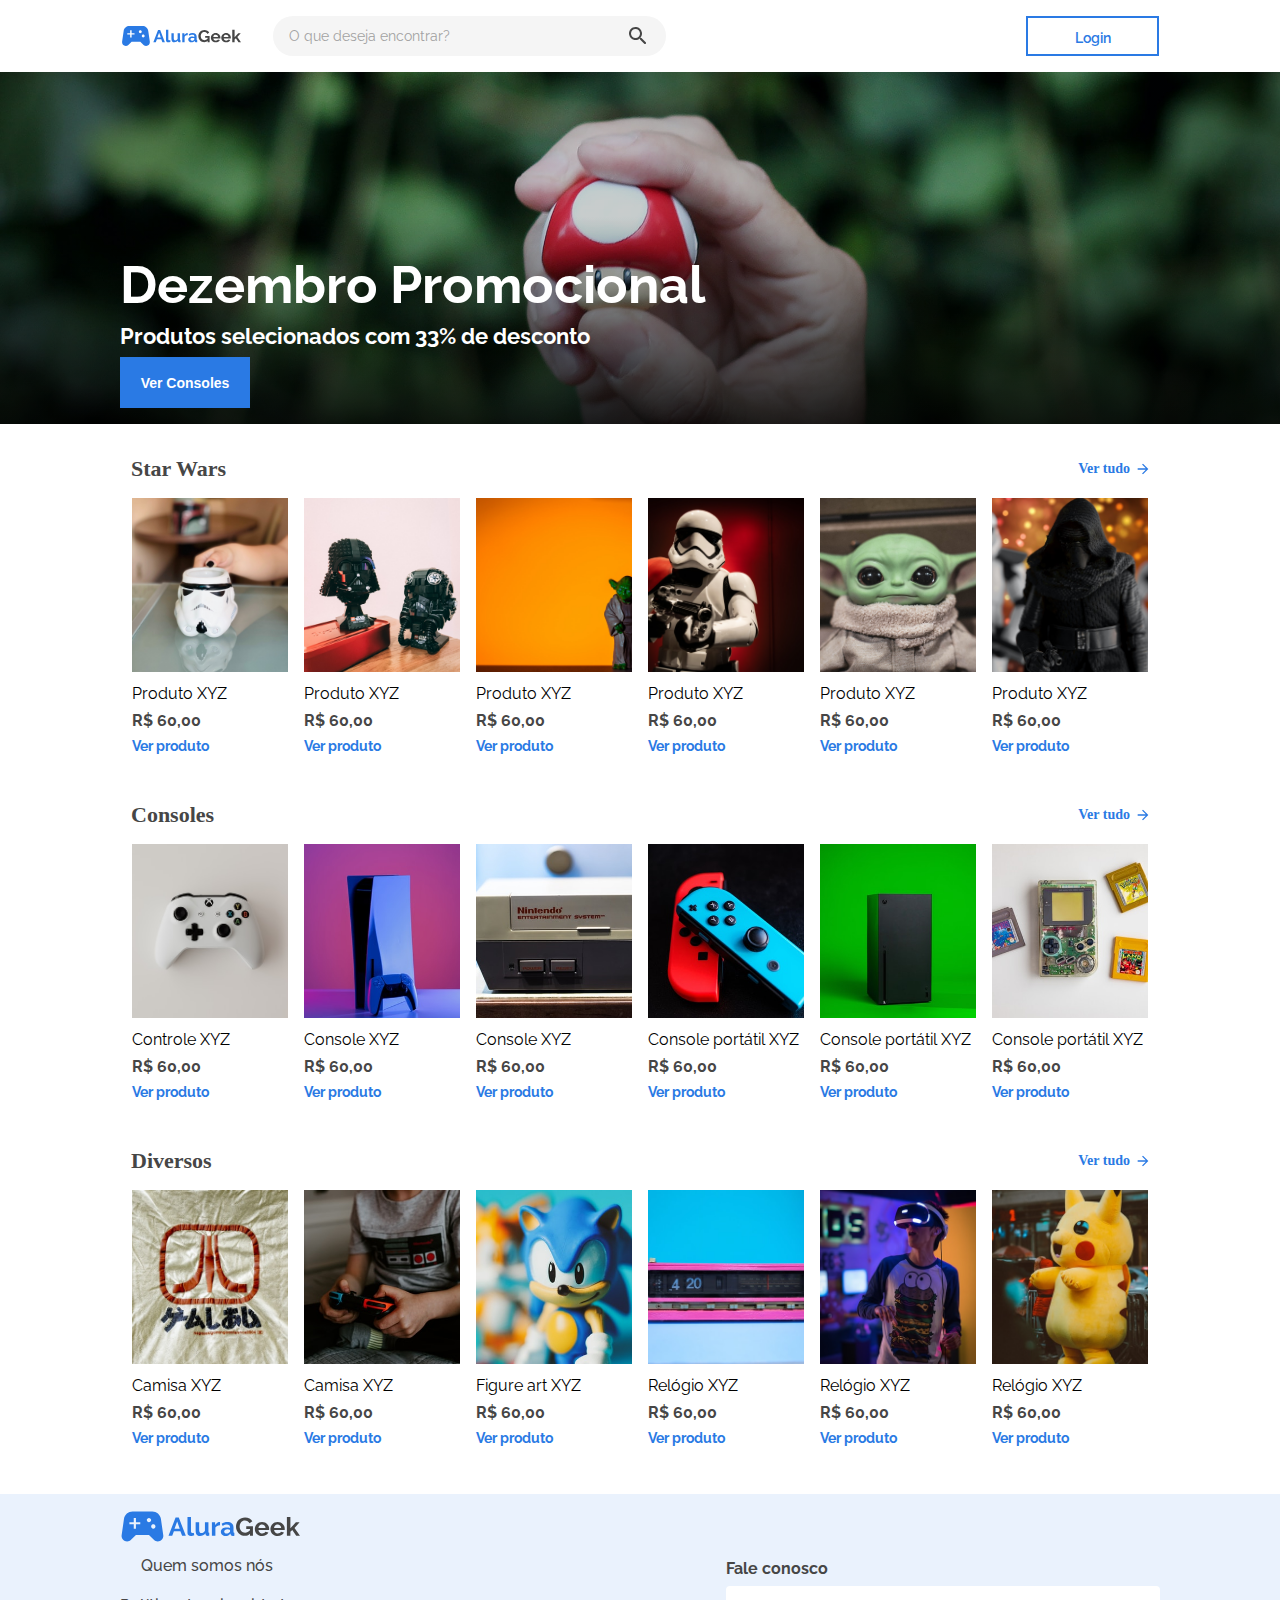
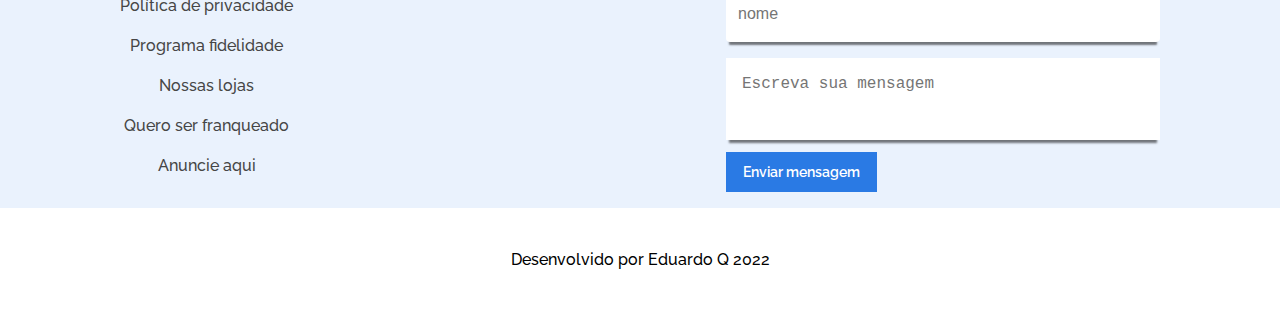
<file: index.html>
<!DOCTYPE html>
<html lang="pt-br">
<head>
    <meta charset="UTF-8">
    <meta http-equiv="X-UA-Compatible" content="IE=edge">
    <meta name="viewport" content="width=device-width, initial-scale=1.0">
     <!-- favicon  -->
     <link rel="shortcut icon" href="src/images/svgs/favicon.svg" type="image/x-icon">

    <!-- fonts google  -->
    <link rel="preconnect" href="https://fonts.googleapis.com">
    <link rel="preconnect" href="https://fonts.gstatic.com" crossorigin>
    <link href="https://fonts.googleapis.com/css2?family=Raleway:wght@400;500;600;700&display=swap" rel="stylesheet">

    <!-- styles css  -->
    <link rel="stylesheet" href="src/styles/header.css">
    <link rel="stylesheet" href="src/styles/products.css">
    <link rel="stylesheet" href="src/styles/footer.css">
    <title>Alura Geek</title>
</head>
<body>
    <header>
        <nav>
            <img class="logo" src="src/images/svgs/logo.svg" alt="logo">

            <div class="btn">
                <button class="button-login" onclick="window.location.href='login.html'">
                    Login
                </button>
            </div>

            <div class="search">
                 <input placeholder="O que deseja encontrar?" type="text"> 
                 <img class="search-ico" src="src/images/svgs/search.svg" alt="buscar">
            </div>
        </nav>
    </header>
    <section class="banner">
        <div class="banner-text">
            <span>Dezembro Promocional</span>
            <span>Produtos selecionados com 33% de desconto</span>
            <button class="button-banner">Ver Consoles</button>
        </div>
    </section>
    <main>
        <section class="products">
           
            <div class="title-section">
                <h2>Star Wars</h2>
                <div class="ver-mais">
                    <span>Ver tudo</span>
                    <svg width="12" height="12" viewBox="0 0 12 12" fill="none" xmlns="http://www.w3.org/2000/svg">
                        <path d="M0.666341 6.66665L8.77967 6.66665L5.05301 10.3933L5.99967 11.3333L11.333 5.99998L5.99968 0.666646L5.05968 1.60665L8.77968 5.33331L0.666341 5.33331L0.666341 6.66665Z" fill="#2A7AE4"/>
                    </svg>
                </div>
            </div>

            <div class="prod-wrapper">
                <div class="prod">
                    <div class="img-prod">
                        <img src="src/images/products/prod01.jpg" alt="produto">                  
                    </div>
                    <p>Produto XYZ</p>
                    <span>R$ 60,00</span>
                    <p>Ver produto</p>
                </div>
                <div class="prod">
                    <div class="img-prod">
                        <img src="src/images/products/prod02.jpg" alt="produto">
                    </div>
                    <p>Produto XYZ</p>
                    <span>R$ 60,00</span>
                    <p>Ver produto</p>
                </div>
                <div class="prod">
                    <div class="img-prod">
                        <img src="src/images/products/prod03.jpg" alt="produto">
                    </div>
                    <p>Produto XYZ</p>
                    <span>R$ 60,00</span>
                    <p>Ver produto</p>
                </div>
                <div class="prod">
                    <div class="img-prod">
                        <img src="src/images/products/prod04.jpg" alt="produto">
                    </div>
                    <p>Produto XYZ</p>
                    <span>R$ 60,00</span>
                    <p>Ver produto</p>
                </div>
                <div class="prod">
                    <div class="img-prod">
                        <img src="src/images/products/prod13.jpg" alt="produto">
                    </div>
                    <p>Produto XYZ</p>
                    <span>R$ 60,00</span>
                    <p>Ver produto</p>
                </div>
                <div class="prod">
                    <div class="img-prod">
                        <img src="src/images/products/prod14.jpg" alt="produto">
                    </div>
                    <p>Produto XYZ</p>
                    <span>R$ 60,00</span>
                    <p>Ver produto</p>
                </div>
            </div>   
        </section>

        <section class="products">
           
            <div class="title-section">
                <h2>Consoles</h2>
                <div class="ver-mais">
                    <span>Ver tudo</span>
                    <svg width="12" height="12" viewBox="0 0 12 12" fill="none" xmlns="http://www.w3.org/2000/svg">
                        <path d="M0.666341 6.66665L8.77967 6.66665L5.05301 10.3933L5.99967 11.3333L11.333 5.99998L5.99968 0.666646L5.05968 1.60665L8.77968 5.33331L0.666341 5.33331L0.666341 6.66665Z" fill="#2A7AE4"/>
                    </svg>
                </div>
            </div>

            <div class="prod-wrapper">
                <div class="prod">
                    <div class="img-prod">
                        <img src="src/images/products/prod05.jpg" alt="produto">
                    </div>
                    <p>Controle XYZ</p>
                    <span>R$ 60,00</span>
                    <p>Ver produto</p>
                </div>
                <div class="prod">
                    <div class="img-prod">
                        <img src="src/images/products/prod06.jpg" alt="produto">
                    </div>
                    <p>Console XYZ</p>
                    <span>R$ 60,00</span>
                    <p>Ver produto</p>
                </div>
                <div class="prod">
                    <div class="img-prod">
                        <img src="src/images/products/prod07.jpg" alt="produto">
                    </div>
                    <p>Console XYZ</p>
                    <span>R$ 60,00</span>
                    <p>Ver produto</p>
                </div>
                <div class="prod">
                    <div class="img-prod">
                        <img src="src/images/products/prod08.jpg" alt="produto">
                    </div>
                    <p>Console portátil XYZ</p>
                    <span>R$ 60,00</span>
                    <p>Ver produto</p>
                </div>
                <div class="prod">
                    <div class="img-prod">
                        <img src="src/images/products/prod15.jpg" alt="produto">
                    </div>
                    <p>Console portátil XYZ</p>
                    <span>R$ 60,00</span>
                    <p>Ver produto</p>
                </div>
                <div class="prod">
                    <div class="img-prod">
                        <img src="src/images/products/prod16.jpg" alt="produto">
                    </div>
                    <p>Console portátil XYZ</p>
                    <span>R$ 60,00</span>
                    <p>Ver produto</p>
                </div>
            </div>   
        </section>
        
        <section class="products">
           
            <div class="title-section">
                <h2>Diversos</h2>
                <div class="ver-mais">
                    <span>Ver tudo</span>
                    <svg width="12" height="12" viewBox="0 0 12 12" fill="none" xmlns="http://www.w3.org/2000/svg">
                        <path d="M0.666341 6.66665L8.77967 6.66665L5.05301 10.3933L5.99967 11.3333L11.333 5.99998L5.99968 0.666646L5.05968 1.60665L8.77968 5.33331L0.666341 5.33331L0.666341 6.66665Z" fill="#2A7AE4"/>
                    </svg>
                </div>
            </div>

            <div class="prod-wrapper">
                <div class="prod">
                    <div class="img-prod">
                        <img src="src/images/products/prod09.jpg" alt="produto">
                    </div>
                    <p>Camisa XYZ</p>
                    <span>R$ 60,00</span>
                    <p>Ver produto</p>
                </div>
                <div class="prod">
                    <div class="img-prod">
                        <img src="src/images/products/prod10.jpg" alt="produto">
                    </div>
                    <p>Camisa XYZ</p>
                    <span>R$ 60,00</span>
                    <p>Ver produto</p>
                </div>
                <div class="prod">
                    <div class="img-prod">
                        <img src="src/images/products/prod11.jpg" alt="produto">
                    </div>
                    <p>Figure art XYZ</p>
                    <span>R$ 60,00</span>
                    <p>Ver produto</p>
                </div>
                <div class="prod">
                    <div class="img-prod">
                        <img src="src/images/products/prod12.jpg" alt="produto">
                    </div>
                    <p>Relógio XYZ</p>
                    <span>R$ 60,00</span>
                    <p>Ver produto</p>
                </div>
                <div class="prod">
                    <div class="img-prod">
                        <img src="src/images/products/prod17.jpg" alt="produto">
                    </div>
                    <p>Relógio XYZ</p>
                    <span>R$ 60,00</span>
                    <p>Ver produto</p>
                </div>
                <div class="prod">
                    <div class="img-prod">
                        <img src="src/images/products/prod18.jpg" alt="produto">
                    </div>
                    <p>Relógio XYZ</p>
                    <span>R$ 60,00</span>
                    <p>Ver produto</p>
                </div>
            </div>   
        </section>
    </main>
    <footer>
        <div class="logo-footer-wrapper">
            <img class="footer-logo" src="src/images/svgs/logo.svg" alt="logo">
        </div>
        <div class="footer-wrapper">
            <ul class="footer-links">
                <a href="#">
                    <li>Quem somos nós</li>
                </a><a href="#">
                    <li>Política de privacidade</li>
                </a><a href="#">
                    <li>Programa fidelidade</li>
                </a><a href="#">
                    <li>Nossas lojas</li>
                </a><a href="#">
                    <li>Quero ser franqueado</li>
                </a><a href="#">
                    <li>Anuncie aqui</li>
                </a>
            </ul>
                <form class="footer-form">
                    <legend>Fale conosco</legend>
                    <input placeholder="nome" type="text">
                    <textarea placeholder="Escreva sua mensagem" name="msg" id="msg" cols="30" rows="10"></textarea>
                    <button>Enviar mensagem</button>
                </form>
        </div>


        <div class="footer-copy">
            <p>Desenvolvido por Eduardo Q 2022</p>
        </div>
    </footer>
</body>
</html>
</file>
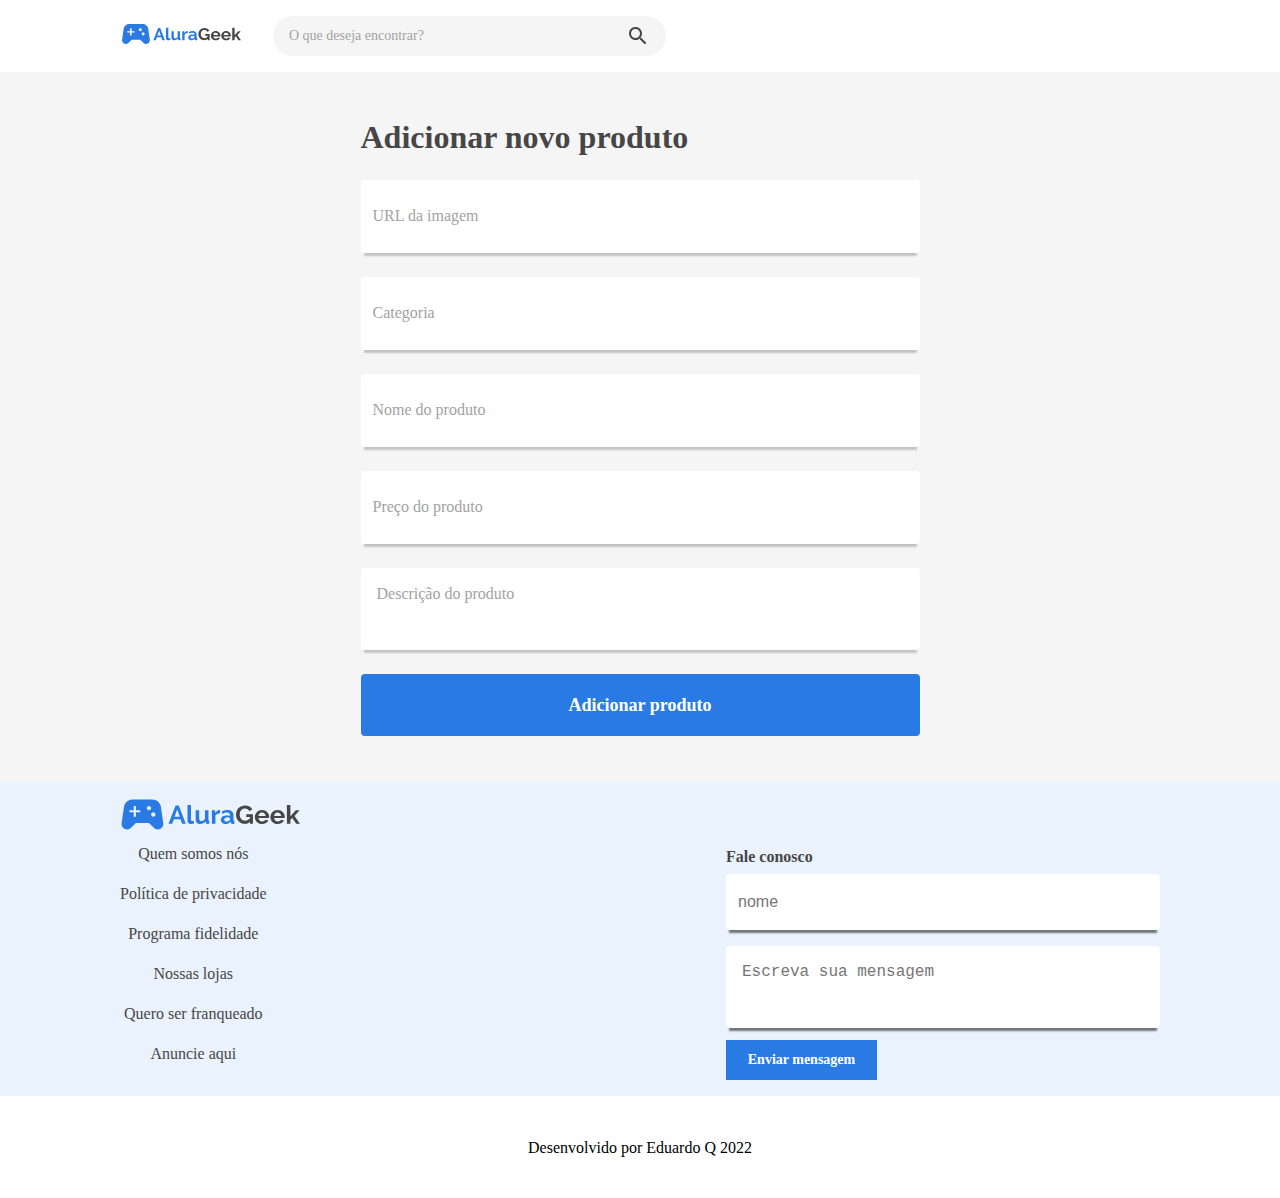
<file: addProd.html>
<!DOCTYPE html>
<html lang="pt-br">
<head>
    <meta charset="UTF-8">
    <meta http-equiv="X-UA-Compatible" content="IE=edge">
    <meta name="viewport" content="width=device-width, initial-scale=1.0">

    <!-- favicon  -->
    <link rel="shortcut icon" href="src/images/svgs/favicon.svg" type="image/x-icon">

     <!-- styles css  -->
     <link rel="stylesheet" href="src/styles/header.css">
     <link rel="stylesheet" href="src/styles/footer.css">
     <link rel="stylesheet" href="src/styles/addProd.css">

    <title>Adicionar Produto</title>
</head>
<body>
        <header>
            <nav>
                <a href="index.html"><img class="logo" src="src/images/svgs/logo.svg" alt="logo"></a>

                <div class="btn">
                    <button class="button-login" style="visibility: hidden;">
                        Login
                    </button>
                </div>

                <div class="search">
                    <input placeholder="O que deseja encontrar?" type="text"> 
                    <img class="search-ico" src="src/images/svgs/search.svg" alt="buscar">
                </div>
            </nav>
        </header>
        <main>
            <form class="addProd-form">
                <legend>Adicionar novo produto</legend>
                <input type="text" placeholder="URL da imagem">
                <input type="text" placeholder="Categoria">
                <input type="text" placeholder="Nome do produto">
                <input type="text" placeholder="Preço do produto">
                <textarea placeholder="Descrição do produto"></textarea>
                <button onclick="window.location.href = 'adm.html'">Adicionar produto</button>
            </form>
        </main>
        <footer style="margin-top: 0;">
            <div class="logo-footer-wrapper">
                <img class="footer-logo" src="src/images/svgs/logo.svg" alt="logo">
            </div>
            <div class="footer-wrapper">
                <ul class="footer-links">
                    <a href="#">
                        <li>Quem somos nós</li>
                    </a><a href="#">
                        <li>Política de privacidade</li>
                    </a><a href="#">
                        <li>Programa fidelidade</li>
                    </a><a href="#">
                        <li>Nossas lojas</li>
                    </a><a href="#">
                        <li>Quero ser franqueado</li>
                    </a><a href="#">
                        <li>Anuncie aqui</li>
                    </a>
                </ul>
                    <form class="footer-form">
                        <legend>Fale conosco</legend>
                        <input placeholder="nome" type="text">
                        <textarea placeholder="Escreva sua mensagem" name="msg" id="msg" cols="30" rows="10"></textarea>
                        <button>Enviar mensagem</button>
                    </form>
            </div>
    
    
            <div class="footer-copy">
                <p>Desenvolvido por Eduardo Q 2022</p>
            </div>
        </footer>
        <script>
            var form = document.querySelector('form ')
            form.addEventListener('submit', function(e){
                e.preventDefault()
            })
        </script>
</body>
</html>
</file>
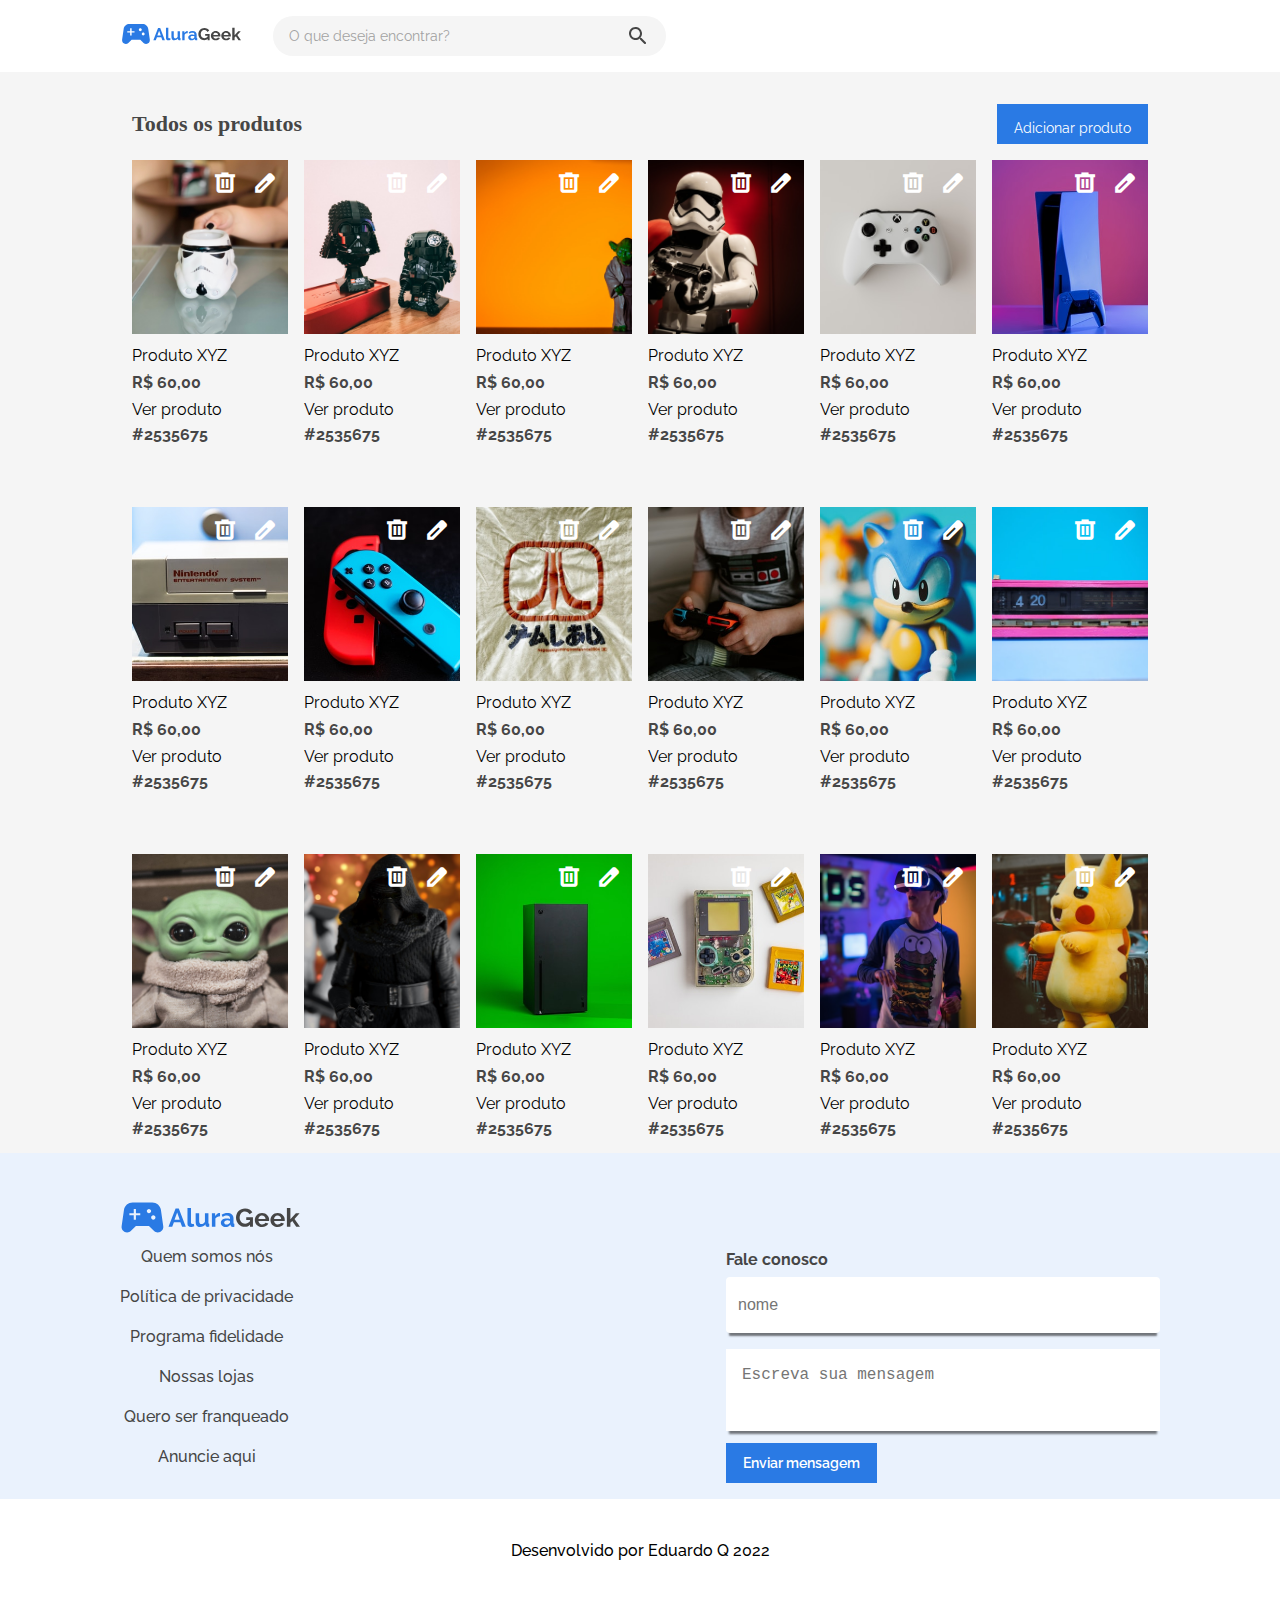
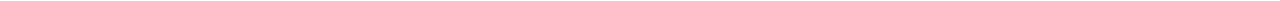
<file: adm.html>
<!DOCTYPE html>
<html lang="pt-br">
<head>
    <meta charset="UTF-8">
    <meta http-equiv="X-UA-Compatible" content="IE=edge">
    <meta name="viewport" content="width=device-width, initial-scale=1.0">
    
    <!-- favicon  -->
    <link rel="shortcut icon" href="src/images/svgs/favicon.svg" type="image/x-icon">
    
    <!-- icons google  -->
    <link rel="stylesheet" href="https://fonts.googleapis.com/css2?family=Material+Symbols+Outlined:opsz,wght,FILL,GRAD@48,400,1,0" />

    <!-- fonts google  -->
    <link rel="preconnect" href="https://fonts.googleapis.com">
    <link rel="preconnect" href="https://fonts.gstatic.com" crossorigin>
    <link href="https://fonts.googleapis.com/css2?family=Raleway:wght@400;500;600;700&display=swap" rel="stylesheet">

    <!-- styles css  -->
    <link rel="stylesheet" href="src/styles/header.css">
    <link rel="stylesheet" href="src/styles/iconsGoogle.css">
    <link rel="stylesheet" href="src/styles/adm.css">
    <link rel="stylesheet" href="src/styles/footer.css">
    <title>Adm e-commerce</title>
</head>
<body>
    <header>
        <nav>
            <a href="index.html"><img class="logo" src="src/images/svgs/logo.svg" alt="logo"></a>

            <div class="btn">
                <button class="button-login">
                    Login
                </button>
            </div>

            <div class="search">
                 <input placeholder="O que deseja encontrar?" type="text"> 
                 <img class="search-ico" src="src/images/svgs/search.svg" alt="buscar">
            </div>
        </nav>
    </header>
    <main class="adm">
        <section class="products">
           
            <div class="title-section">
                <h2>Todos os produtos</h2>
                <button onclick="window.location.href='addProd.html'">Adicionar produto</button>
            </div>

            <div class="prod-wrapper">
                <div class="prod">
                    <div class="img-prod">
                        <img src="src/images/products/prod01.jpg" alt="produto">  
                        <div class="icons-prod-wrapper">
                            <span class="material-symbols-outlined">delete</span>
                            <span class="material-symbols-outlined">edit</span>
                        </div>                
                    </div>
                    <p>Produto XYZ</p>
                    <span>R$ 60,00</span>
                    <p>Ver produto</p>
                    <span class="id-prod">#2535675</span>
                </div>
                <div class="prod">
                    <div class="img-prod">
                        <img src="src/images/products/prod02.jpg" alt="produto">  
                        <div class="icons-prod-wrapper">
                            <span class="material-symbols-outlined">delete</span>
                            <span class="material-symbols-outlined">edit</span>
                        </div>                
                    </div>
                    <p>Produto XYZ</p>
                    <span>R$ 60,00</span>
                    <p>Ver produto</p>
                    <span class="id-prod">#2535675</span>
                </div>
                <div class="prod">
                    <div class="img-prod">
                        <img src="src/images/products/prod03.jpg" alt="produto">  
                        <div class="icons-prod-wrapper">
                            <span class="material-symbols-outlined">delete</span>
                            <span class="material-symbols-outlined">edit</span>
                        </div>                
                    </div>
                    <p>Produto XYZ</p>
                    <span>R$ 60,00</span>
                    <p>Ver produto</p>
                    <span class="id-prod">#2535675</span>
                </div>
                <div class="prod">
                    <div class="img-prod">
                        <img src="src/images/products/prod04.jpg" alt="produto">  
                        <div class="icons-prod-wrapper">
                            <span class="material-symbols-outlined">delete</span>
                            <span class="material-symbols-outlined">edit</span>
                        </div>                
                    </div>
                    <p>Produto XYZ</p>
                    <span>R$ 60,00</span>
                    <p>Ver produto</p>
                    <span class="id-prod">#2535675</span>
                </div>
                <div class="prod">
                    <div class="img-prod">
                        <img src="src/images/products/prod05.jpg" alt="produto">  
                        <div class="icons-prod-wrapper">
                            <span class="material-symbols-outlined">delete</span>
                            <span class="material-symbols-outlined">edit</span>
                        </div>                
                    </div>
                    <p>Produto XYZ</p>
                    <span>R$ 60,00</span>
                    <p>Ver produto</p>
                    <span class="id-prod">#2535675</span>
                </div>
                <div class="prod">
                    <div class="img-prod">
                        <img src="src/images/products/prod06.jpg" alt="produto">  
                        <div class="icons-prod-wrapper">
                            <span class="material-symbols-outlined">delete</span>
                            <span class="material-symbols-outlined">edit</span>
                        </div>                
                    </div>
                    <p>Produto XYZ</p>
                    <span>R$ 60,00</span>
                    <p>Ver produto</p>
                    <span class="id-prod">#2535675</span>
                </div>
                <div class="prod">
                    <div class="img-prod">
                        <img src="src/images/products/prod07.jpg" alt="produto">  
                        <div class="icons-prod-wrapper">
                            <span class="material-symbols-outlined">delete</span>
                            <span class="material-symbols-outlined">edit</span>
                        </div>                
                    </div>
                    <p>Produto XYZ</p>
                    <span>R$ 60,00</span>
                    <p>Ver produto</p>
                    <span class="id-prod">#2535675</span>
                </div>
                <div class="prod">
                    <div class="img-prod">
                        <img src="src/images/products/prod08.jpg" alt="produto">  
                        <div class="icons-prod-wrapper">
                            <span class="material-symbols-outlined">delete</span>
                            <span class="material-symbols-outlined">edit</span>
                        </div>                
                    </div>
                    <p>Produto XYZ</p>
                    <span>R$ 60,00</span>
                    <p>Ver produto</p>
                    <span class="id-prod">#2535675</span>
                </div>
                <div class="prod">
                    <div class="img-prod">
                        <img src="src/images/products/prod09.jpg" alt="produto">  
                        <div class="icons-prod-wrapper">
                            <span class="material-symbols-outlined">delete</span>
                            <span class="material-symbols-outlined">edit</span>
                        </div>                
                    </div>
                    <p>Produto XYZ</p>
                    <span>R$ 60,00</span>
                    <p>Ver produto</p>
                    <span class="id-prod">#2535675</span>
                </div>
                <div class="prod">
                    <div class="img-prod">
                        <img src="src/images/products/prod10.jpg" alt="produto">  
                        <div class="icons-prod-wrapper">
                            <span class="material-symbols-outlined">delete</span>
                            <span class="material-symbols-outlined">edit</span>
                        </div>                
                    </div>
                    <p>Produto XYZ</p>
                    <span>R$ 60,00</span>
                    <p>Ver produto</p>
                    <span class="id-prod">#2535675</span>
                </div>
                <div class="prod">
                    <div class="img-prod">
                        <img src="src/images/products/prod11.jpg" alt="produto">  
                        <div class="icons-prod-wrapper">
                            <span class="material-symbols-outlined">delete</span>
                            <span class="material-symbols-outlined">edit</span>
                        </div>                
                    </div>
                    <p>Produto XYZ</p>
                    <span>R$ 60,00</span>
                    <p>Ver produto</p>
                    <span class="id-prod">#2535675</span>
                </div>
                <div class="prod">
                    <div class="img-prod">
                        <img src="src/images/products/prod12.jpg" alt="produto">  
                        <div class="icons-prod-wrapper">
                            <span class="material-symbols-outlined">delete</span>
                            <span class="material-symbols-outlined">edit</span>
                        </div>                
                    </div>
                    <p>Produto XYZ</p>
                    <span>R$ 60,00</span>
                    <p>Ver produto</p>
                    <span class="id-prod">#2535675</span>
                </div>
                <div class="prod">
                    <div class="img-prod">
                        <img src="src/images/products/prod13.jpg" alt="produto">  
                        <div class="icons-prod-wrapper">
                            <span class="material-symbols-outlined">delete</span>
                            <span class="material-symbols-outlined">edit</span>
                        </div>                
                    </div>
                    <p>Produto XYZ</p>
                    <span>R$ 60,00</span>
                    <p>Ver produto</p>
                    <span class="id-prod">#2535675</span>
                </div>
                <div class="prod">
                    <div class="img-prod">
                        <img src="src/images/products/prod14.jpg" alt="produto">  
                        <div class="icons-prod-wrapper">
                            <span class="material-symbols-outlined">delete</span>
                            <span class="material-symbols-outlined">edit</span>
                        </div>                
                    </div>
                    <p>Produto XYZ</p>
                    <span>R$ 60,00</span>
                    <p>Ver produto</p>
                    <span class="id-prod">#2535675</span>
                </div>
                <div class="prod">
                    <div class="img-prod">
                        <img src="src/images/products/prod15.jpg" alt="produto">  
                        <div class="icons-prod-wrapper">
                            <span class="material-symbols-outlined">delete</span>
                            <span class="material-symbols-outlined">edit</span>
                        </div>                
                    </div>
                    <p>Produto XYZ</p>
                    <span>R$ 60,00</span>
                    <p>Ver produto</p>
                    <span class="id-prod">#2535675</span>
                </div>
                <div class="prod">
                    <div class="img-prod">
                        <img src="src/images/products/prod16.jpg" alt="produto">  
                        <div class="icons-prod-wrapper">
                            <span class="material-symbols-outlined">delete</span>
                            <span class="material-symbols-outlined">edit</span>
                        </div>                
                    </div>
                    <p>Produto XYZ</p>
                    <span>R$ 60,00</span>
                    <p>Ver produto</p>
                    <span class="id-prod">#2535675</span>
                </div>
                <div class="prod">
                    <div class="img-prod">
                        <img src="src/images/products/prod17.jpg" alt="produto">  
                        <div class="icons-prod-wrapper">
                            <span class="material-symbols-outlined">delete</span>
                            <span class="material-symbols-outlined">edit</span>
                        </div>                
                    </div>
                    <p>Produto XYZ</p>
                    <span>R$ 60,00</span>
                    <p>Ver produto</p>
                    <span class="id-prod">#2535675</span>
                </div>
                <div class="prod">
                    <div class="img-prod">
                        <img src="src/images/products/prod18.jpg" alt="produto">  
                        <div class="icons-prod-wrapper">
                            <span class="material-symbols-outlined">delete</span>
                            <span class="material-symbols-outlined">edit</span>
                        </div>                
                    </div>
                    <p>Produto XYZ</p>
                    <span>R$ 60,00</span>
                    <p>Ver produto</p>
                    <span class="id-prod">#2535675</span>
                </div>

            </div>   
        </section>
    </main>
    <footer style="margin: 0;">
        <div class="logo-footer-wrapper"  style="padding-top: 2rem;">
            <img class="footer-logo" src="src/images/svgs/logo.svg" alt="logo">
        </div>
        <div class="footer-wrapper">
            <ul class="footer-links">
                <a href="#">
                    <li>Quem somos nós</li>
                </a><a href="#">
                    <li>Política de privacidade</li>
                </a><a href="#">
                    <li>Programa fidelidade</li>
                </a><a href="#">
                    <li>Nossas lojas</li>
                </a><a href="#">
                    <li>Quero ser franqueado</li>
                </a><a href="#">
                    <li>Anuncie aqui</li>
                </a>
            </ul>
                <form class="footer-form">
                    <legend>Fale conosco</legend>
                    <input placeholder="nome" type="text">
                    <textarea placeholder="Escreva sua mensagem" name="msg" id="msg" cols="30" rows="10"></textarea>
                    <button>Enviar mensagem</button>
                </form>
        </div>


        <div class="footer-copy">
            <p>Desenvolvido por Eduardo Q 2022</p>
        </div>
    </footer>
</body>
</html>
</file>
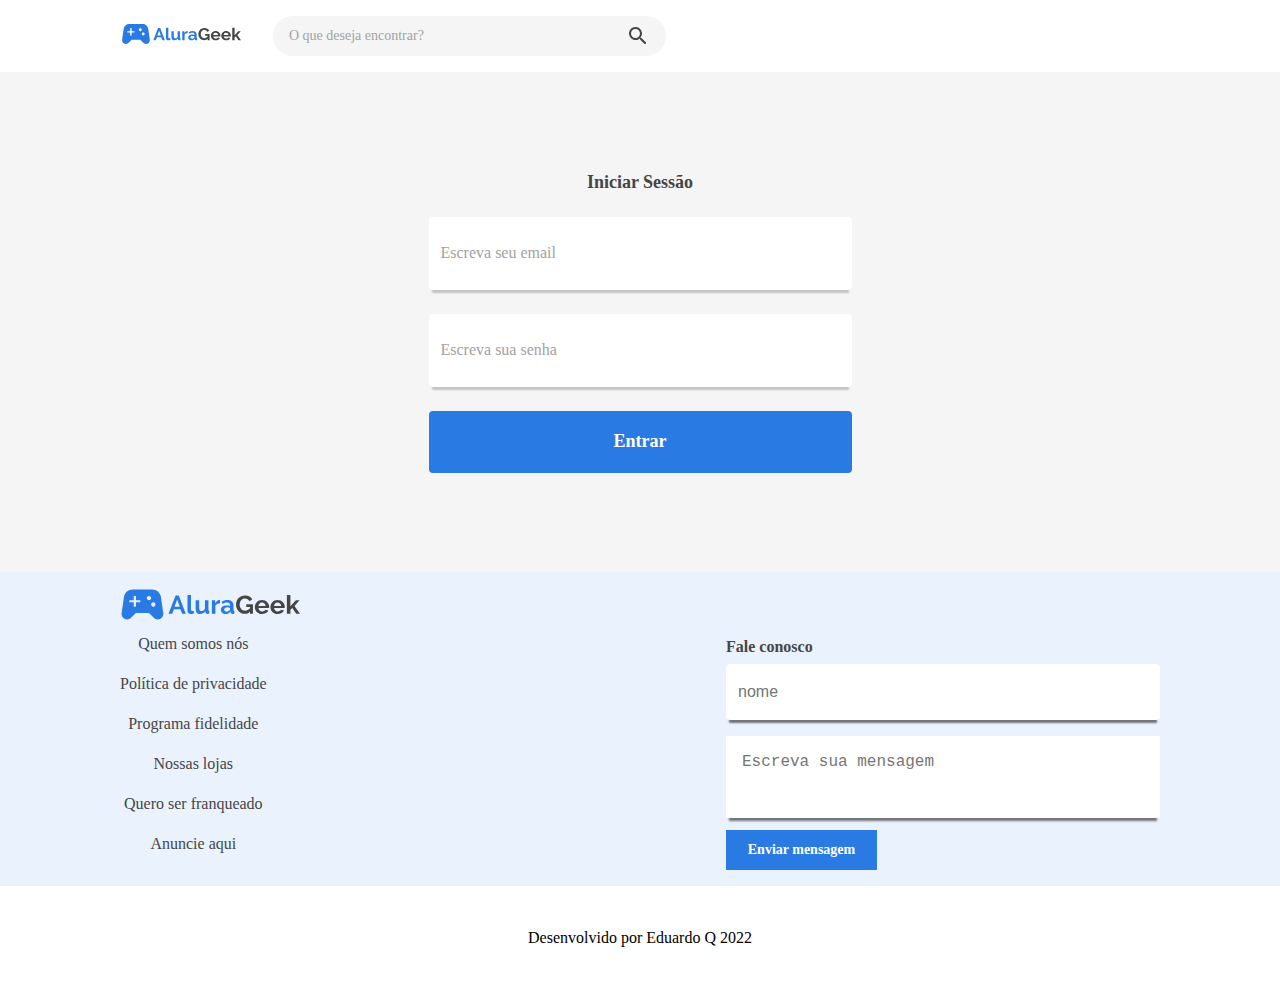
<file: login.html>
<!DOCTYPE html>
<html lang="pt-br">
<head>
    <meta charset="UTF-8">
    <meta http-equiv="X-UA-Compatible" content="IE=edge">
    <meta name="viewport" content="width=device-width, initial-scale=1.0">

    <!-- favicon  -->
    <link rel="shortcut icon" href="src/images/svgs/favicon.svg" type="image/x-icon">

     <!-- styles css  -->
     <link rel="stylesheet" href="src/styles/header.css">
     <link rel="stylesheet" href="src/styles/footer.css">
     <link rel="stylesheet" href="src/styles/login.css">

    <title>Login</title>
</head>
<body>
        <header>
            <nav>
                <a href="index.html"><img class="logo" src="src/images/svgs/logo.svg" alt="logo"></a>

                <div class="btn">
                    <button class="button-login" style="visibility: hidden;">
                        Login
                    </button>
                </div>

                <div class="search">
                    <input placeholder="O que deseja encontrar?" type="text"> 
                    <img class="search-ico" src="src/images/svgs/search.svg" alt="buscar">
                </div>
            </nav>
        </header>
        <main>
            <form class="login-form">
                <legend>Iniciar Sessão</legend>
                <input type="email" placeholder="Escreva seu email">
                <input type="password" placeholder="Escreva sua senha">
                <button onclick="window.location.href = 'adm.html'">Entrar</button>
            </form>
        </main>
        <footer style="margin-top: 0;">
            <div class="logo-footer-wrapper">
                <img class="footer-logo" src="src/images/svgs/logo.svg" alt="logo">
            </div>
            <div class="footer-wrapper">
                <ul class="footer-links">
                    <a href="#">
                        <li>Quem somos nós</li>
                    </a><a href="#">
                        <li>Política de privacidade</li>
                    </a><a href="#">
                        <li>Programa fidelidade</li>
                    </a><a href="#">
                        <li>Nossas lojas</li>
                    </a><a href="#">
                        <li>Quero ser franqueado</li>
                    </a><a href="#">
                        <li>Anuncie aqui</li>
                    </a>
                </ul>
                    <form class="footer-form">
                        <legend>Fale conosco</legend>
                        <input placeholder="nome" type="text">
                        <textarea placeholder="Escreva sua mensagem" name="msg" id="msg" cols="30" rows="10"></textarea>
                        <button>Enviar mensagem</button>
                    </form>
            </div>
    
    
            <div class="footer-copy">
                <p>Desenvolvido por Eduardo Q 2022</p>
            </div>
        </footer>
        <script>
            var form = document.querySelector('form ')
            form.addEventListener('submit', function(e){
                e.preventDefault()
            })
        </script>
</body>
</html>
</file>
<file: src/styles/header.css>
:root {
    --primary-color: #ffff;
    --secundary-color: #2A7AE4;
    --text-color: #464646;
}

*{
    padding: 0;
    margin: 0;
    box-sizing: border-box;
}
body{
    overflow-x: hidden;
}

header{
    width: 100%;
    height: 72px;
    
    display: flex;
    justify-content: center;
}

header > nav{
    width: 100%;
    max-width: 1070px;;
    height: 100%;

    display: flex;
    align-items: center;
    justify-content: space-between;
    gap: 32px;

    background-color: var(--primary-color);
    padding: 1rem;
}
.logo{
    width: 120px;
}

.search > input{
    display: none;
}

.button-login{
    width: 133px;
    height: 40px;

    padding: 0.75rem 1rem;
    border: 2px solid var(--secundary-color);
    background: transparent;

    font-family: 'Raleway', sans-serif;
    font-weight: 600;
    font-size: 0.875rem;
    color: var(--secundary-color);
}


/* banner  */

.banner{
    width: 100%;
    height: 192px;

    background: linear-gradient(0deg, rgba(0, 0, 0, 0.2), rgba(0, 0, 0, 0.2)), linear-gradient(180deg, rgba(0, 0, 0, 0) 41.15%, rgba(0, 0, 0, 0.8) 100%), url('../images/banner.jpg');

    background-size: cover;
    background-position: center center;
    
    display: flex;
    flex-direction: column;
    justify-content: end;
    align-items: center;

    padding: 1rem;
}
.banner-text{
    color: var(--primary-color);
    font-family: 'Raleway', sans-serif;

    display: flex;
    flex-direction: column;
    gap: 8px;
    width: 100%;
    max-width: 1040px;
}
.banner-text > span:nth-child(1){
    font-style: normal;
    font-weight: 700;
    font-size: 1.375rem;
    line-height: 26px;
}
.banner-text > span:nth-child(2){
    font-style: normal;
    font-weight: 600;
    font-size: 0.875rem;
    line-height: 16px;
}
.button-banner{
    width: 119px;
    height: 40px;

    background-color: var(--secundary-color);
    border: none;
    
    color: var(--primary-color);
    font-style: normal;
    font-weight: 600;
    font-size: 0.875rem;
    line-height: 16px;
}

button:hover{
    transition: 0.1s ease-in;
    transform: scale(1.05);
}
button:active{
    transition: 0.1s ease-in;
    transform: scale(0.95);
}


@media (min-width: 720px){
    .banner{
        height: 352px;
    }
    .banner-text > span:nth-child(1){
        font-style: normal;
        font-weight: 700;
        font-size: 3.25rem;
        line-height: 61px;
    }
    .banner-text > span:nth-child(2){
        font-style: normal;
        font-weight: 700;
        font-size: 22px;
        line-height: 26px;
    }

    .search > input{
        display: block;
    }

    .search{
        width: 393px;
        height: 40px;

        position: relative;
        order: 2;
    }
    .search input{
        width: 100%;
        height: 100%;
        padding: 8px 16px;

        background: #F5F5F5;
        border-radius: 20px;
        border: none;
        outline: none;


        font-family: 'Raleway';
        font-style: normal;
        font-weight: 400;
        font-size: 14px;
        line-height: 16px;
        color: var(--text-color);
    }
    .search input::placeholder{
        font-family: 'Raleway';
        font-style: normal;
        font-weight: 400;
        font-size: 14px;
        line-height: 16px;
        color: #A2A2A2;
    }
    .search-ico{
        position: absolute;
        top: 11px;
        right: 19px;
    }
    .btn{
        order: 3;
        display: flex;
        justify-content: end;
        flex-grow: 2;
    }
    .button-banner{
        width: 130px;
        height: 51px;
    }
}
</file>
<file: src/styles/products.css>
section.products{
    padding: 1rem;
}

/* titulo section produtos  */
.ver-mais{
    display: flex;
    align-items: center;
    gap: 7px;

    font-style: normal;
    font-weight: 700;
    font-size: 14px;
    line-height: 16px;
    color: var(--secundary-color);
}
.title-section > h2{
    font-style: normal;
    font-weight: 700;
    font-size: 22px;
    line-height: 26px;
    color: var(--text-color);
}
.title-section{
    display: flex;
    justify-content: space-between;
    align-items: center;
    padding: 1rem 0;
    max-width: 324px;
    margin: auto;
}

.prod-wrapper{
    display: grid;
    justify-items: center;

    width: fit-content;
    max-width: 1040px;
    margin: auto;

    grid-template-columns: auto auto;
    grid-template-rows: auto;
    gap: 1rem;
}
.prod-wrapper div.prod:nth-last-child(-n+2){
    display: none;
}



/* card produtos  */
.prod{
    width: 156px;
    
    font-family: 'Raleway', sans-serif;

    display: flex;
    flex-direction: column;
    justify-content: center;
    gap: 8px; 
}
.prod span{
    font-style: normal;
    font-weight: 700;
    font-size: 1rem;
    color: var(--text-color);
}
.prod  p:first-child{
    font-style: normal;
    font-weight: 500;
    font-size: 14px;
    line-height: 16px; 
    color: var(--text-color); 
}
.prod  p:last-child{
    font-style: normal;
    font-weight: 700;
    font-size: 14px;
    line-height: 16px;
    color: var(--secundary-color); 
}
.img-prod img{
    width: 156px;
    height: 174px;
    object-fit: cover;
}



@media (min-width: 530px){
    .prod-wrapper{
        grid-template-columns: auto auto auto;
    }
    .prod-wrapper div.prod:nth-last-child(-n+2){
        display: flex;
    }
    .title-section{
        max-width: 500px;
    }
}
@media (min-width: 720px){
    .prod-wrapper{
        grid-template-columns: auto auto auto auto;
    }
    .prod-wrapper div.prod:nth-last-child(-n+2){
        display: none;
    }
    .title-section{
        max-width: 680px;
    }
}
@media (min-width: 900px){
    .prod-wrapper{
        grid-template-columns: auto auto auto auto auto;
    }
    .prod-wrapper div.prod:nth-last-child(-n+1){
        display: flex;
    }
    .title-section{
        max-width: 845px;
    }
}
@media (min-width: 1080px){
    .prod-wrapper{
        grid-template-columns: auto auto auto auto auto auto;
    }
    .prod-wrapper div.prod:nth-last-child(-n+2){
        display: flex;
    }
    .title-section{
        max-width: 1018px;
    }
}
</file>
<file: src/styles/footer.css>
footer{
    display: flex;
    flex-direction: column;
    align-items: center;

    background: #EAF2FD;
    padding: 1rem 1rem 0 1rem;
    margin-top: 32px;
}

/* footer links  */
.footer-logo{
    width: 180px;
    margin-bottom: 32px;
}
.logo-footer-wrapper{
    width: 100%;
    display: flex;
    justify-content: center;
}
footer  ul{
    list-style: none;
}
footer  ul a{
    color: var(--text-color);
    text-decoration: none;
    font-family: 'Raleway';
    font-style: normal;
    font-weight: 500;
    font-size: 16px;
    line-height: 19px;
    text-align: center;
}
footer  ul a li{
    margin-bottom: 16px;
}
.footer-wrapper{
    max-width: 1040px;
}
.logo-footer-wrapper{
    max-width: 1040px;
}
/* formulario  */
.footer-form{
    padding: 1rem 0;
}
.footer-form legend{
    font-family: 'Raleway';
    font-style: normal;
    font-weight: 700;
    font-size: 16px;
    line-height: 19px;
    color: var(--text-color);

    margin-bottom: 8px;
}
.footer-form input{
    width: 100%;
    height: 56px;
    border: none;
    border-radius: 4px;

    padding: 8px 12px;
    margin-bottom: 1rem;

    -webkit-box-shadow: 0px 6px 2px -3px rgba(0, 0, 0, 0.518);
    -moz-box-shadow: 0px 6px 2px -3px rgba(0,0,0,0.518);
    box-shadow: 0px 6px 2px -3px rgba(0,0,0,0.518);
}
.footer-form input::placeholder{
    font-weight: 400;
    font-size: 16px;
    line-height: 20px;
}
.footer-form textarea{
    width: 100%;
    height: 82px;
    resize: none;

    border: none;
    padding: 16px;

    -webkit-box-shadow: 0px 6px 2px -3px rgba(0, 0, 0, 0.518);
    -moz-box-shadow: 0px 6px 2px -3px rgba(0,0,0,0.518);
    box-shadow: 0px 6px 2px -3px rgba(0,0,0,0.518);
}

.footer-form textarea::placeholder{
    font-weight: 400;
    font-size: 16px;
    line-height: 20px;
}
.footer-form button{
    width: 151px;
    height: 40px;

    background: var(--secundary-color);
    color: var(--primary-color);
    border: none;
    padding: 12px 1rem;

    font-family: 'Raleway';
    font-style: normal;
    font-weight: 600;
    font-size: 14px;
    line-height: 16px;

    margin-top: 8px;
}


/* footer copy info  */
.footer-copy{
    width: 100vw;
    height: 102px;

    display: flex;
    align-items: center;
    justify-content: center;

    background-color: var(--primary-color);
    padding: 1rem;

    text-align: center;
    font-family: 'Raleway';
    font-style: normal;
    font-weight: 500;
    font-size: 16px;
    line-height: 19px;
    text-align: center;
}

@media (min-width: 720px){
    
    .logo-footer-wrapper{
        width: 100%;
        display: flex;
        justify-content: flex-start;
    }
    .footer-logo{
        margin: 0;
    }
    .footer-form{
        width: 434px;
    }
    .footer-wrapper{
        width: 100%;
        display: flex;
        justify-content: space-between;
        align-items: center;
    }
    footer  ul a li{
        margin-bottom: 21px;
    }
}
</file>
<file: src/styles/addProd.css>
main{
    height: 100%;
    min-height: 400px;
    background-color: #F5F5F5;

    display: flex;
    align-items: center;
    justify-content: center;
    padding: 30px 0;
}

.addProd-form{
    width: 100%;
    padding: 1rem;

    display: flex;
    flex-direction: column;
    align-items: center;
    gap: 24px;
}
.addProd-form input, textarea{
    width: 100%;
    max-width: 559px;
    height: 73px;
    border: none;
    outline: none;

    padding: 1rem 12px;
    border-radius: 4px;

    -webkit-box-shadow: 0px 6px 2px -3px rgba(0, 0, 0, 0.202);
    -moz-box-shadow: 0px 6px 2px -3px rgba(0,0,0,0.202);
    box-shadow: 0px 6px 2px -3px rgba(0, 0, 0, 0.202);
}
.addProd-form input::placeholder{
    font-family: 'Raleway';
    font-style: normal;
    font-weight: 400;
    font-size: 16px;
    line-height: 20px;

    color: #A2A2A2;
}
.addProd-form legend{
    font-family: 'Raleway';
    font-style: normal;
    font-weight: 700;
    font-size: 32px;
    line-height: 38px;

    color: var(--text-color);

    text-align: left;
    width: 100%;
    max-width: 559px;
}
.addProd-form button{
    width: 100%;
    max-width: 559px;
    height: 62px;

    border: none;
    border-radius: 4px;

    background-color: var(--secundary-color);
    color: var(--primary-color);

    font-family: 'Raleway';
    font-style: normal;
    font-weight: 600;
    font-size: 18px;
    line-height: 21px;

}

.addProd-form textarea{
    resize: none;
    height: 82px;
    outline: none;
    border: none;
    padding: 1rem;
}
.addProd-form textarea::placeholder{
    font-family: 'Raleway';
    font-style: normal;
    font-weight: 400;
    font-size: 16px;
    line-height: 20px;

    color: #A2A2A2;
}
</file>
<file: src/styles/iconsGoogle.css>
.material-symbols-outlined {
  font-variation-settings:
  'FILL' 1,
  'wght' 400,
  'GRAD' 0,
  'opsz' 48,
}
.prod span.material-symbols-outlined{
    color: #ffff;
    font-size: 1.5rem;
}
</file>
<file: src/styles/adm.css>
main > section{
    padding: 1rem;
}
main{
    background-color: #F5F5F5;;
}


/* titulo section produtos  */
.title-section > button{
    padding: 16px;
    gap: 10px;

    width: 164px;
    height: 51px;
    background: var(--secundary-color);
    border: none;
    color: var(--primary-color);
    font-family: 'Raleway';
    font-style: normal;
    font-weight: 400;
    font-size: 1rem;

}
.title-section > h2{
    font-style: normal;
    font-weight: 700;
    font-size: 22px;
    line-height: 26px;
    color: var(--text-color);
}
.title-section{
    display: flex;
    flex-direction: column;
    align-items: flex-start;
    gap: 1rem;

    padding: 1rem 0;
    max-width: 330px;
    margin: auto;
}

.prod-wrapper{
    display: grid;
    justify-items: center;

    width: fit-content;
    max-width: 1040px;
    margin: auto;

    grid-template-columns: auto auto ;
    grid-template-rows: auto;
    gap: 1rem;
    grid-row-gap: 4rem;
}





/* card produtos  */
.prod{
    width: 156px;
    
    font-family: 'Raleway', sans-serif;

    display: flex;
    flex-direction: column;
    justify-content: center;
    gap: 8px; 
}
.prod span{
    font-style: normal;
    font-weight: 700;
    font-size: 1rem;
    color: var(--text-color);
}
.id-prod{
    font-family: 'Raleway';
    font-style: normal;
    font-weight: 500;
    font-size: 14px;
    line-height: 16px;
    color: var(--text-color);
}
.prod  p:first-child{
    font-style: normal;
    font-weight: 500;
    font-size: 14px;
    line-height: 16px; 
    color: var(--text-color); 
}
.prod  p:last-child{
    font-style: normal;
    font-weight: 700;
    font-size: 14px;
    line-height: 16px;
    color: var(--secundary-color); 
}
.img-prod img{
    width: 156px;
    height: 174px;
    object-fit: cover;
}




/* icons adm styles  */
.img-prod{
    position: relative;
}
.icons-prod-wrapper{
    display: flex;
    gap: 1rem;
    width: fit-content;

    position: absolute;
    top: 11px;
    right: 11px;
}
main.adm  .icons-prod-wrapper{
    display: flex;
}
main .icons-prod-wrapper{
    display: none;
}
.button-login{
    display: none;
}




@media (min-width: 520px){
    .prod-wrapper{
        grid-template-columns: auto auto auto;
    }
    .title-section{
        max-width: 500px;
    }
    .title-section > button{
        width: 151px;
        height: 40px;
        font-size: 14px;
    }
}

@media (min-width: 720px){
    .prod-wrapper{
        grid-template-columns: auto auto auto auto;
    }
    .title-section > button{
        width: 151px;
        height: 40px;
        font-size: 14px;
    }
    .title-section{
        display: flex;
        flex-direction: row;
        justify-content: space-between;
        align-items: center;
        padding: 1rem 1rem;
        max-width: 700px;
        margin: auto;
    }
}
@media (min-width: 900px){
    .prod-wrapper{
        grid-template-columns: auto auto auto auto auto;
    }
    .title-section{
        max-width: 876px;
    }
}
@media (min-width: 1080px){
    .prod-wrapper{
        grid-template-columns: auto auto auto auto auto auto;
    }
    .title-section{
        max-width: 1048px;
    }
}
</file>
<file: src/styles/login.css>
main{
    height: 50vh;
    min-height: 500px;
    background-color: #F5F5F5;

    display: flex;
    align-items: center;
    justify-content: center;
}

.login-form{
    width: 100%;
    padding: 1rem;

    display: flex;
    flex-direction: column;
    align-items: center;
    gap: 24px;
}
.login-form input{
    width: 100%;
    max-width: 423px;
    height: 73px;
    border: none;
    outline: none;

    padding: 1rem 12px;
    border-radius: 4px;

    -webkit-box-shadow: 0px 6px 2px -3px rgba(0, 0, 0, 0.202);
    -moz-box-shadow: 0px 6px 2px -3px rgba(0,0,0,0.202);
    box-shadow: 0px 6px 2px -3px rgba(0, 0, 0, 0.202);
}
.login-form input::placeholder{
    font-family: 'Raleway';
    font-style: normal;
    font-weight: 400;
    font-size: 16px;
    line-height: 20px;

    color: #A2A2A2;
}
.login-form legend{
    font-family: 'Raleway';
    font-style: normal;
    font-weight: 700;
    font-size: 18px;
    line-height: 21px;

    color: var(--text-color);
}
.login-form button{
    width: 100%;
    max-width: 423px;
    height: 62px;

    border: none;
    border-radius: 4px;

    background-color: var(--secundary-color);
    color: var(--primary-color);

    font-family: 'Raleway';
    font-style: normal;
    font-weight: 600;
    font-size: 18px;
    line-height: 21px;

}
</file>
